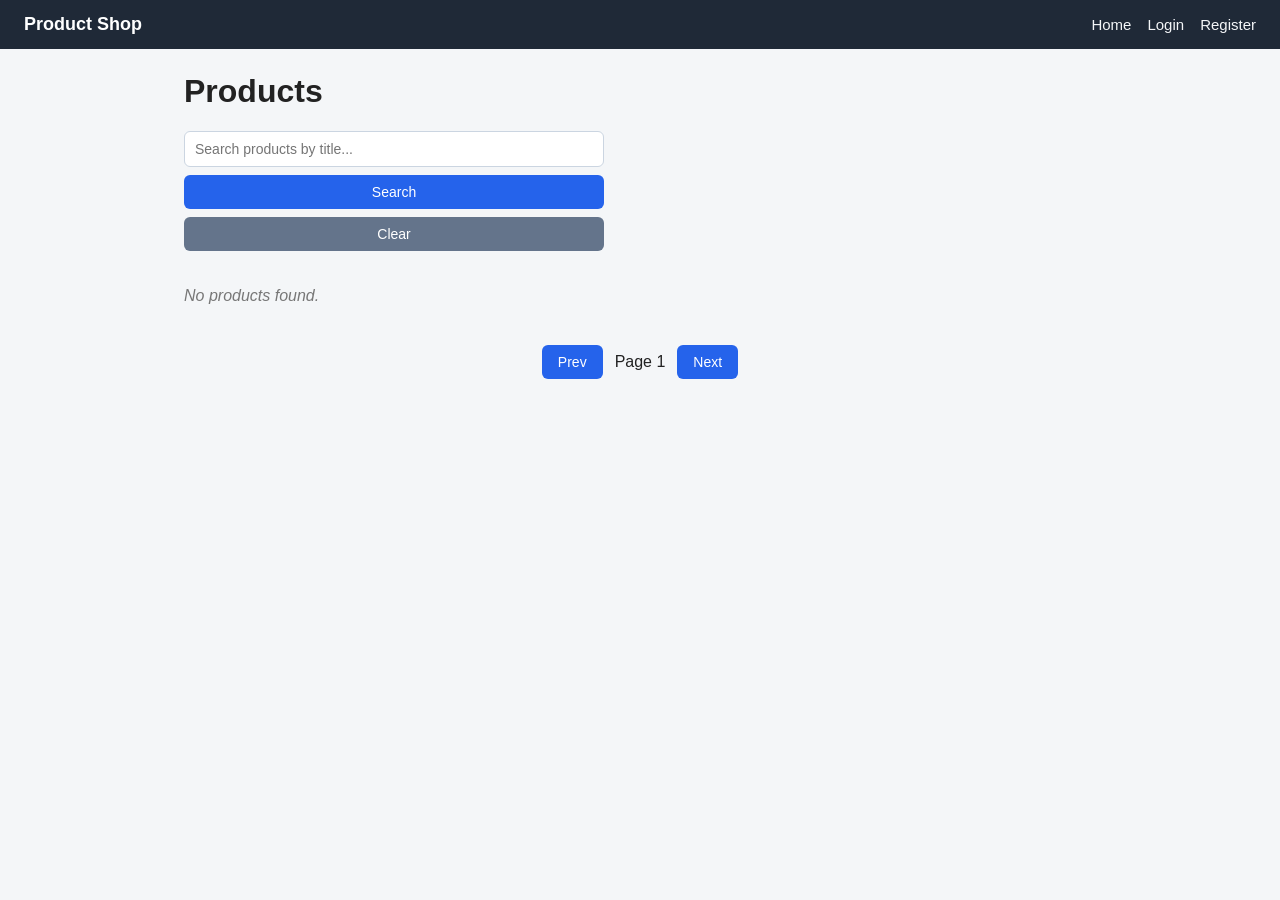
<file: frontend/index.html>
<!DOCTYPE html>
<html lang="en">
<head>
  <meta charset="UTF-8" />
  <title>Product Shop</title>
  <link rel="stylesheet" href="css/style.css" />
</head>
<body>
  <nav id="nav"></nav>

  <main>
    <h1>Products</h1>

    <div id="alert"></div>

    <form id="search-form" class="search-bar">
      <input type="text" id="search-input" placeholder="Search products by title..." />
      <button type="submit">Search</button>
      <button type="button" id="clear-search" class="secondary">Clear</button>
    </form>

    <div id="grid" class="grid"></div>

    <div id="pagination" class="pagination"></div>
  </main>

  <script src="js/api.js"></script>
  <script src="js/nav.js"></script>
  <script src="js/main.js"></script>
</body>
</html>
</file>
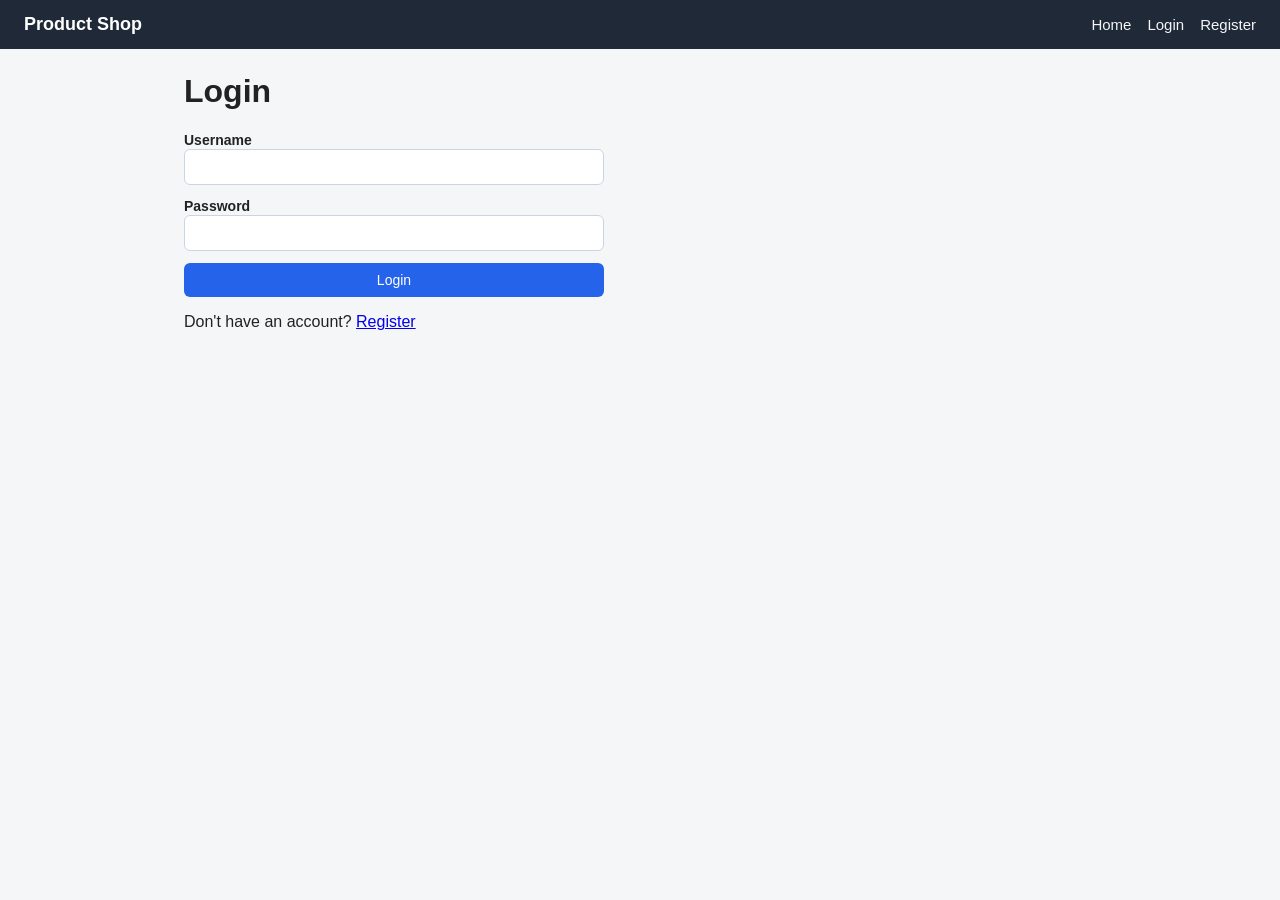
<file: frontend/admin.html>
<!DOCTYPE html>
<html lang="en">
<head>
  <meta charset="UTF-8" />
  <title>Admin - Product Shop</title>
  <link rel="stylesheet" href="css/style.css" />
</head>
<body>
  <nav id="nav"></nav>

  <main>
    <h1>Admin Panel</h1>

    <div id="alert"></div>

    <div class="section">
      <h2>Users</h2>
      <table id="users-table">
        <thead>
          <tr>
            <th>ID</th>
            <th>Username</th>
            <th>Name</th>
            <th>Superuser</th>
            <th>Created At</th>
            <th>Actions</th>
          </tr>
        </thead>
        <tbody id="users-body"></tbody>
      </table>
    </div>

    <div class="section">
      <h2>Products</h2>
      <table id="products-table">
        <thead>
          <tr>
            <th>ID</th>
            <th>Title</th>
            <th>Price</th>
            <th>Owner ID</th>
            <th>Actions</th>
          </tr>
        </thead>
        <tbody id="products-body"></tbody>
      </table>
    </div>
  </main>

  <script src="js/api.js"></script>
  <script src="js/nav.js"></script>
  <script src="js/admin.js"></script>
</body>
</html>
</file>
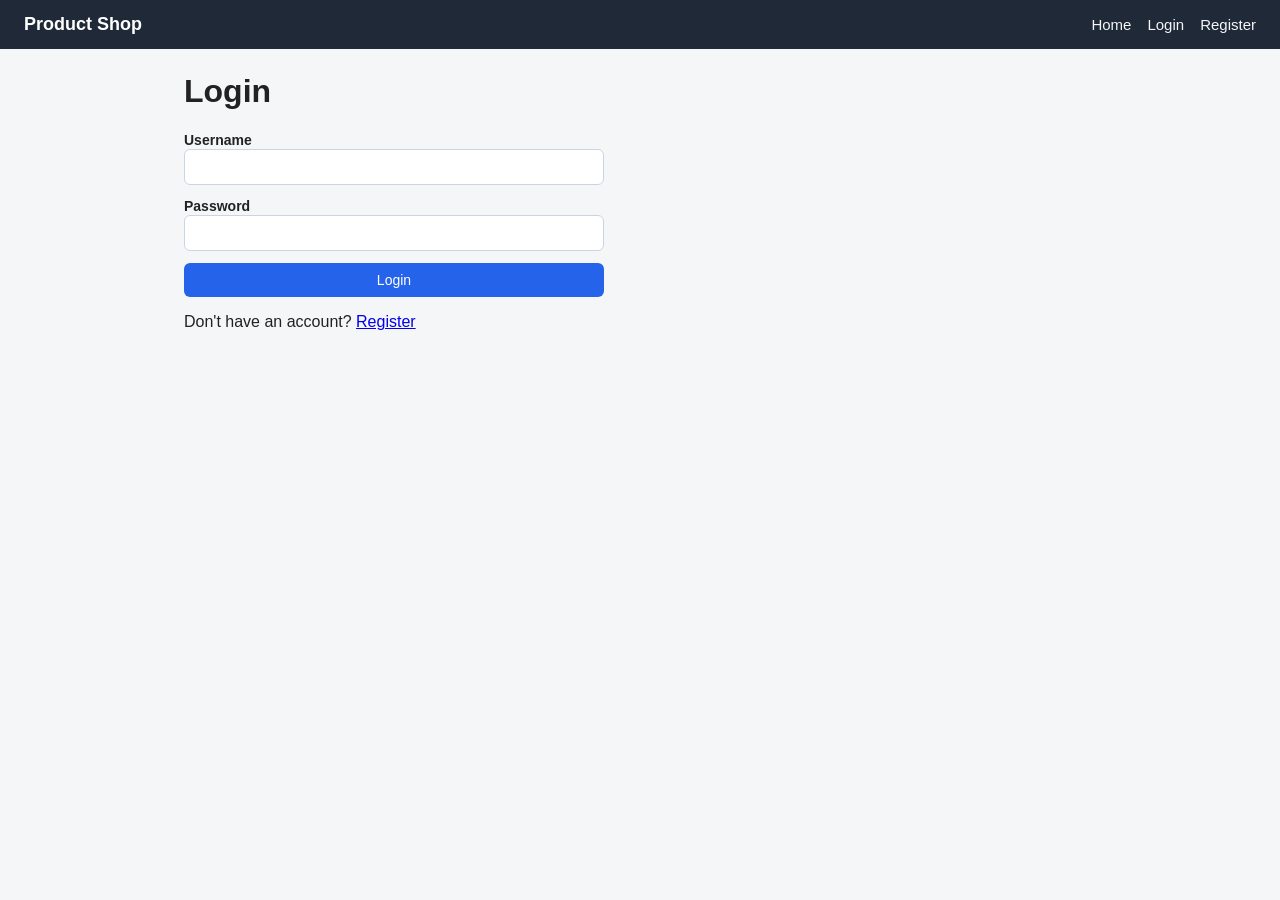
<file: frontend/login.html>
<!DOCTYPE html>
<html lang="en">
<head>
  <meta charset="UTF-8" />
  <title>Login - Product Shop</title>
  <link rel="stylesheet" href="css/style.css" />
</head>
<body>
  <nav id="nav"></nav>

  <main>
    <h1>Login</h1>

    <div id="alert"></div>

    <form id="login-form">
      <div>
        <label for="username">Username</label>
        <input type="text" id="username" required />
      </div>
      <div>
        <label for="password">Password</label>
        <input type="password" id="password" required />
      </div>
      <button type="submit">Login</button>
    </form>

    <p>Don't have an account? <a href="register.html">Register</a></p>
  </main>

  <script src="js/api.js"></script>
  <script src="js/nav.js"></script>
  <script src="js/login.js"></script>
</body>
</html>
</file>
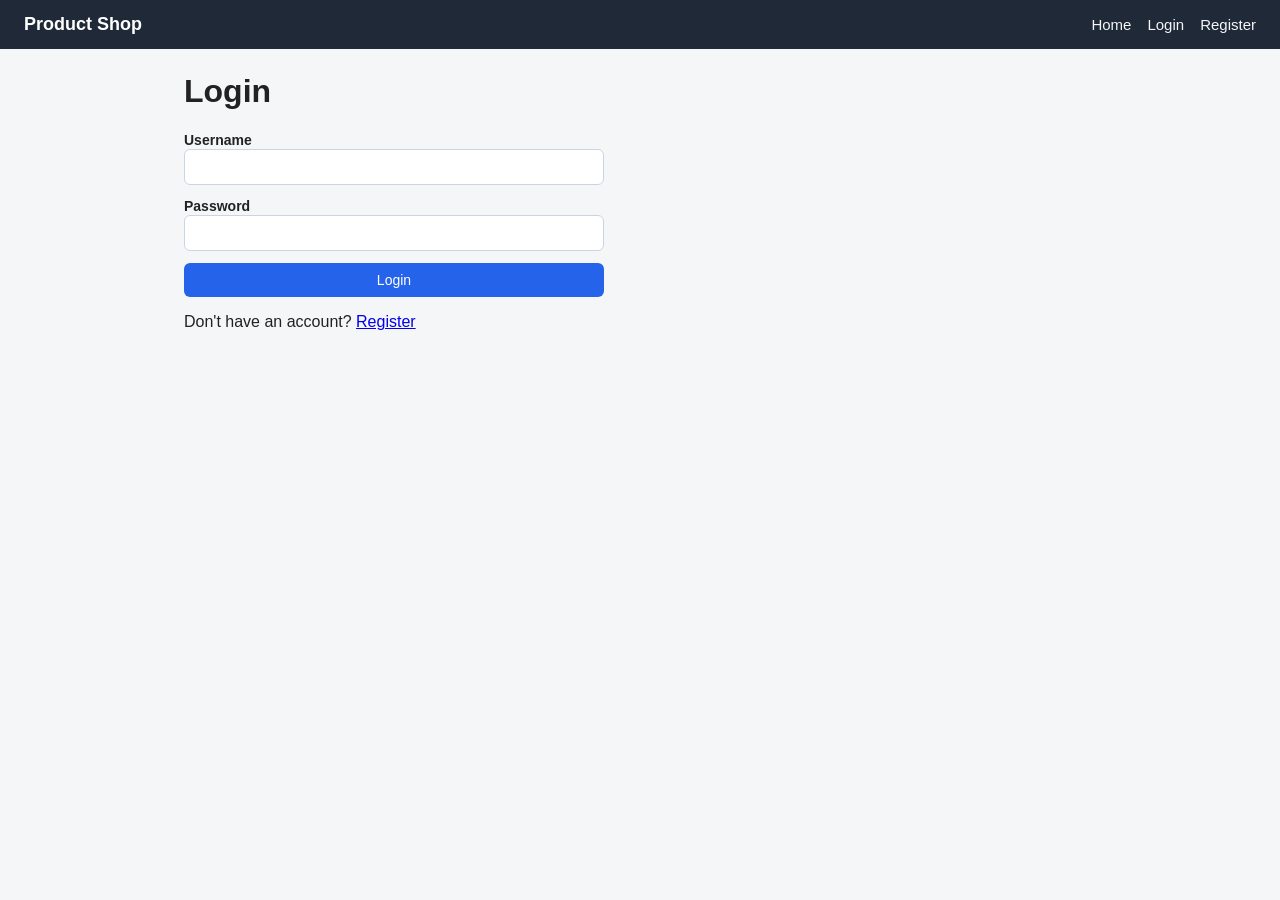
<file: frontend/my-products.html>
<!DOCTYPE html>
<html lang="en">
<head>
  <meta charset="UTF-8" />
  <title>My Products - Product Shop</title>
  <link rel="stylesheet" href="css/style.css" />
</head>
<body>
  <nav id="nav"></nav>

  <main>
    <h1>My Products</h1>

    <div id="alert"></div>

    <div class="section">
      <h2 id="form-title">Add Product</h2>
      <form id="product-form">
        <input type="hidden" id="product-id" />
        <div>
          <label for="title">Title</label>
          <input type="text" id="title" required />
        </div>
        <div>
          <label for="description">Description</label>
          <textarea id="description" rows="3" required></textarea>
        </div>
        <div>
          <label for="price">Price</label>
          <input type="number" id="price" step="0.01" min="0" required />
        </div>
        <div class="card-actions">
          <button type="submit" id="submit-btn">Add Product</button>
          <button type="button" id="cancel-edit" class="secondary" style="display:none;">Cancel</button>
        </div>
      </form>
    </div>

    <div class="section">
      <h2>My Listings</h2>
      <div id="grid" class="grid"></div>
    </div>
  </main>

  <script src="js/api.js"></script>
  <script src="js/nav.js"></script>
  <script src="js/my-products.js"></script>
</body>
</html>
</file>
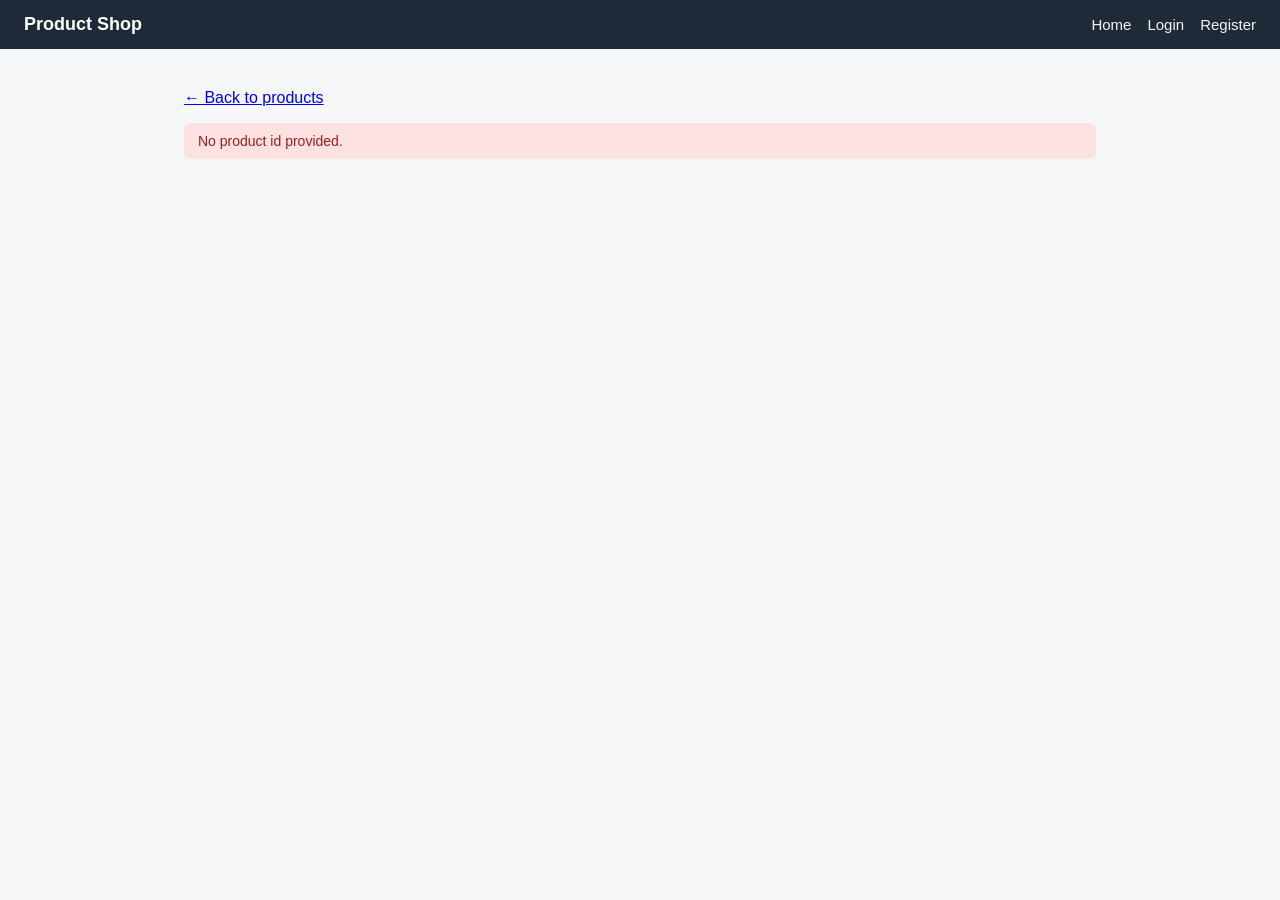
<file: frontend/product.html>
<!DOCTYPE html>
<html lang="en">
<head>
  <meta charset="UTF-8" />
  <title>Product Detail - Product Shop</title>
  <link rel="stylesheet" href="css/style.css" />
</head>
<body>
  <nav id="nav"></nav>

  <main>
    <p><a href="index.html">&larr; Back to products</a></p>

    <div id="alert"></div>

    <div id="product-detail"></div>
  </main>

  <script src="js/api.js"></script>
  <script src="js/nav.js"></script>
  <script src="js/product.js"></script>
</body>
</html>
</file>
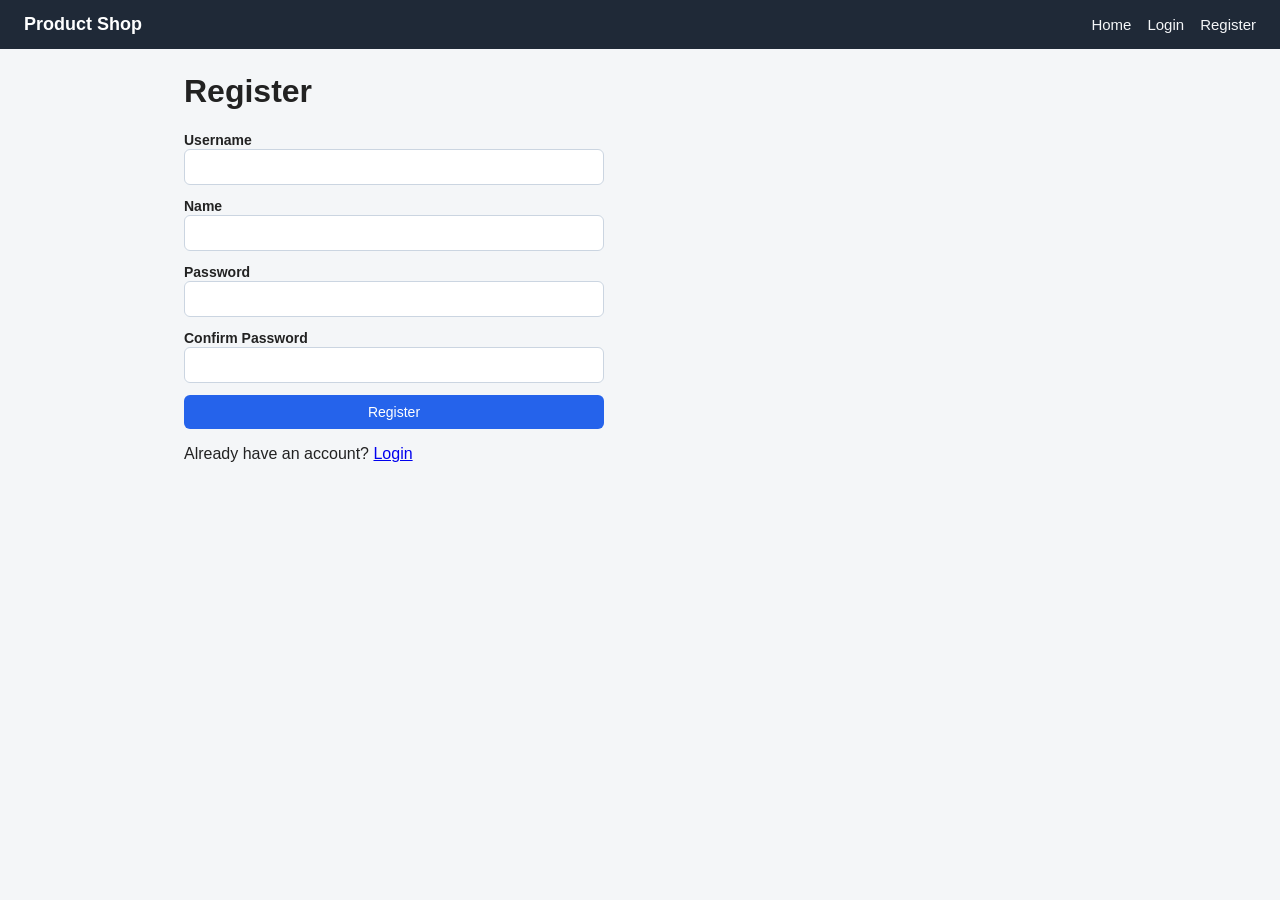
<file: frontend/register.html>
<!DOCTYPE html>
<html lang="en">
<head>
  <meta charset="UTF-8" />
  <title>Register - Product Shop</title>
  <link rel="stylesheet" href="css/style.css" />
</head>
<body>
  <nav id="nav"></nav>

  <main>
    <h1>Register</h1>

    <div id="alert"></div>

    <form id="register-form">
      <div>
        <label for="username">Username</label>
        <input type="text" id="username" required />
      </div>
      <div>
        <label for="name">Name</label>
        <input type="text" id="name" required />
      </div>
      <div>
        <label for="password">Password</label>
        <input type="password" id="password" required />
      </div>
      <div>
        <label for="confirm_password">Confirm Password</label>
        <input type="password" id="confirm_password" required />
      </div>
      <button type="submit">Register</button>
    </form>

    <p>Already have an account? <a href="login.html">Login</a></p>
  </main>

  <script src="js/api.js"></script>
  <script src="js/nav.js"></script>
  <script src="js/register.js"></script>
</body>
</html>
</file>
<file: frontend/css/style.css>
* {
  box-sizing: border-box;
}

body {
  margin: 0;
  font-family: "Segoe UI", Arial, sans-serif;
  background: #f4f6f8;
  color: #222;
}

nav {
  display: flex;
  align-items: center;
  gap: 16px;
  padding: 14px 24px;
  background: #1f2937;
}

nav a, nav button {
  color: #f4f6f8;
  text-decoration: none;
  font-size: 15px;
  background: none;
  border: none;
  cursor: pointer;
}

nav a:hover, nav button:hover {
  color: #60a5fa;
}

nav .brand {
  font-weight: 700;
  font-size: 18px;
  color: #fff;
  margin-right: auto;
}

main {
  max-width: 960px;
  margin: 0 auto;
  padding: 24px;
}

h1, h2 {
  margin-top: 0;
}

.alert {
  padding: 10px 14px;
  border-radius: 6px;
  margin-bottom: 16px;
  font-size: 14px;
}

.alert-error {
  background: #fde2e1;
  color: #9b1c1c;
}

.alert-success {
  background: #def7ec;
  color: #03543f;
}

form {
  display: flex;
  flex-direction: column;
  gap: 12px;
  max-width: 420px;
}

form.inline {
  flex-direction: row;
  align-items: center;
  max-width: none;
}

label {
  font-size: 14px;
  font-weight: 600;
}

input, textarea {
  padding: 9px 10px;
  border: 1px solid #cbd5e1;
  border-radius: 6px;
  font-size: 14px;
  width: 100%;
}

button, .btn {
  padding: 9px 16px;
  border: none;
  border-radius: 6px;
  background: #2563eb;
  color: #fff;
  font-size: 14px;
  cursor: pointer;
}

button:hover, .btn:hover {
  background: #1d4ed8;
}

button.secondary {
  background: #64748b;
}

button.secondary:hover {
  background: #475569;
}

button.danger {
  background: #dc2626;
}

button.danger:hover {
  background: #b91c1c;
}

.search-bar {
  display: flex;
  gap: 8px;
  margin-bottom: 20px;
}

.search-bar input {
  flex: 1;
}

.grid {
  display: grid;
  grid-template-columns: repeat(auto-fill, minmax(220px, 1fr));
  gap: 16px;
}

.card {
  background: #fff;
  border-radius: 8px;
  padding: 16px;
  box-shadow: 0 1px 3px rgba(0,0,0,0.1);
}

.card h3 {
  margin: 0 0 6px;
  font-size: 17px;
}

.card p {
  font-size: 14px;
  color: #555;
  margin: 0 0 10px;
}

.card .price {
  font-weight: 700;
  color: #2563eb;
  margin-bottom: 10px;
}

.card-actions {
  display: flex;
  gap: 8px;
}

.pagination {
  display: flex;
  justify-content: center;
  align-items: center;
  gap: 12px;
  margin-top: 24px;
}

table {
  width: 100%;
  border-collapse: collapse;
  background: #fff;
  border-radius: 8px;
  overflow: hidden;
}

th, td {
  text-align: left;
  padding: 10px 12px;
  border-bottom: 1px solid #e5e7eb;
  font-size: 14px;
}

th {
  background: #e5e7eb;
}

.section {
  margin-bottom: 32px;
}

.empty {
  color: #777;
  font-style: italic;
}
</file>
